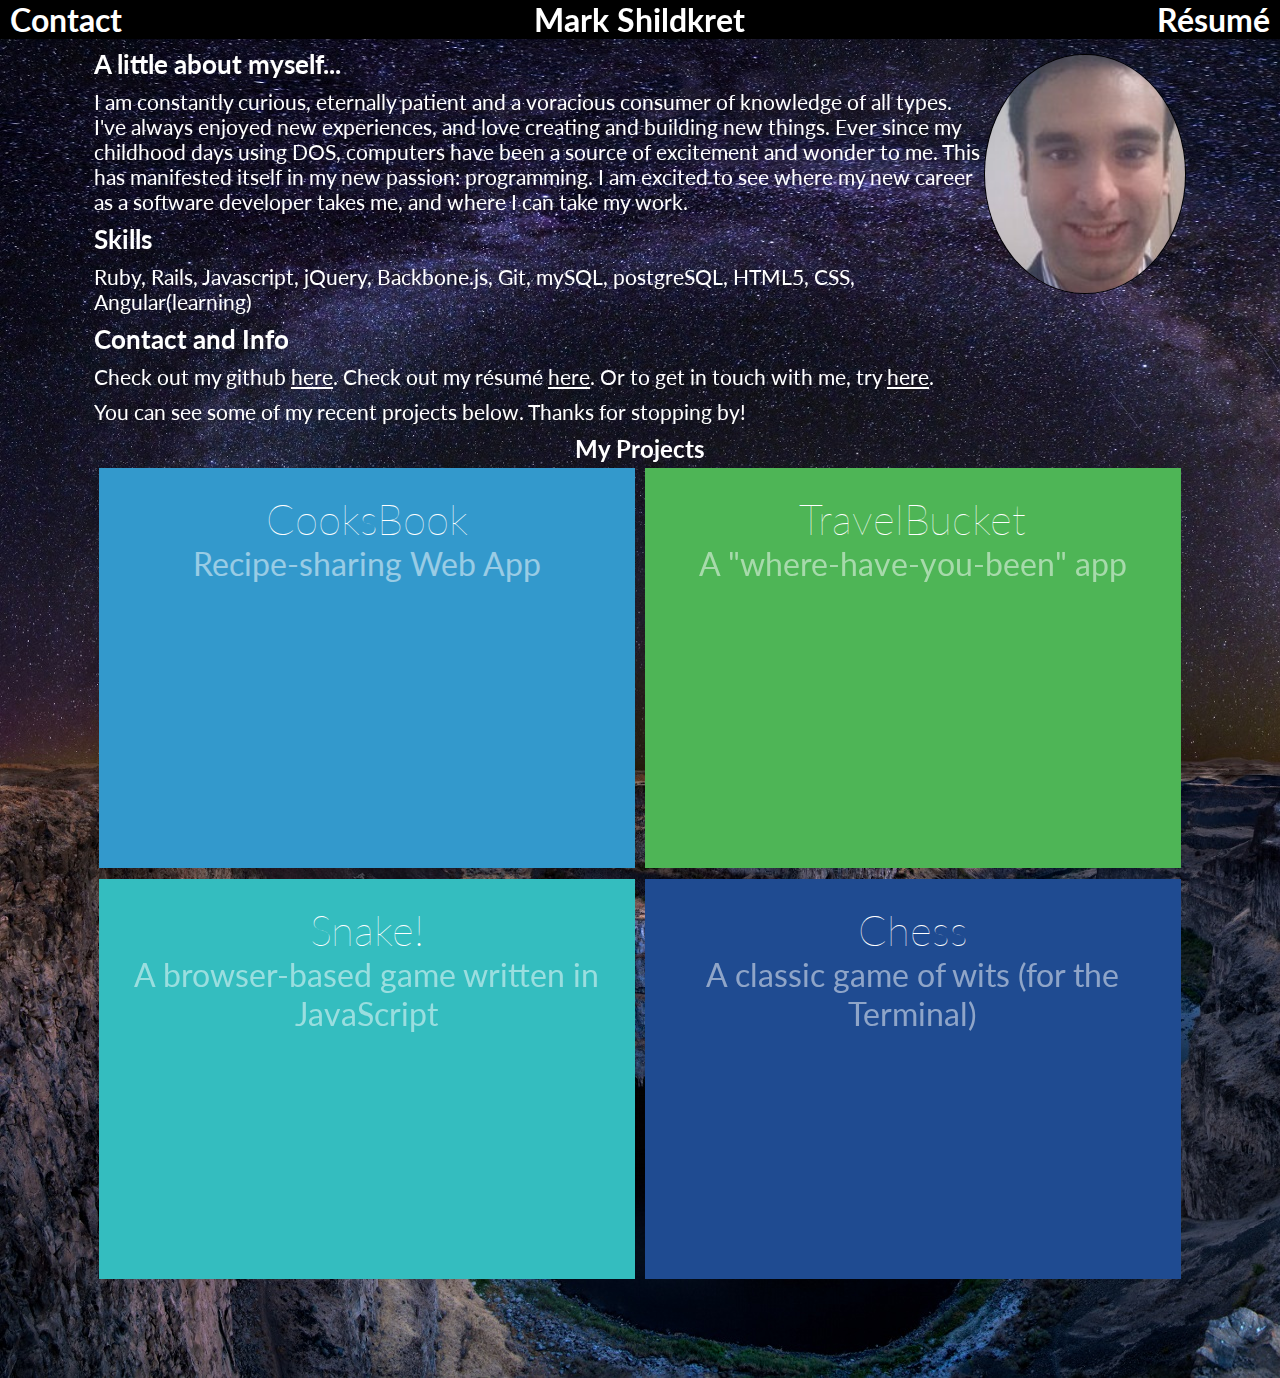
<file: index.html>
<!DOCTYPE html>
<html lang="en">
	<head>
		<meta charset="UTF-8" />
		<meta http-equiv="X-UA-Compatible" content="IE=edge,chrome=1">
		<meta name="viewport" content="width=device-width, initial-scale=1.0">
		<link rel="shortcut icon" href="../favicon.ico">
		<link rel="stylesheet" type="text/css" href="css/default.css" />
		<link rel="stylesheet" type="text/css" href="css/component2.css" />
		<script src="js/modernizr.custom.js"></script>
	</head>
	<body class="clearfix">
		<img src="images/back.jpg"/>
		<header>
			<a class="l" href="mailto:markshild@gmail.com">Contact</a>
			Mark Shildkret
			<a class="r" href="images/MarkShildkret-resume.pdf">Résumé</a>
		</header>
			<div class="main">
				<section>
					<span class="res" href=""><img src="images/me.jpg" alt="Hey There!" /></span>
				</section>
				<h4>A little about myself... </h4>
				<p>
					I am constantly curious, eternally patient and a voracious consumer of knowledge of all types. I've always enjoyed new experiences, and love creating and building new things. Ever since my childhood days using DOS, computers have been a source of excitement and wonder to me. This has manifested itself in my new passion: programming. I am excited to see where my new career as a software developer takes me, and where I can take my work.
				</p>
				<h4>Skills</h4>
				<p>
					Ruby, Rails, Javascript, jQuery, Backbone.js, Git, mySQL, postgreSQL, HTML5, CSS, Angular(learning)
				</p>
				<h4>Contact and Info</h4>
				<p class="me">
					Check out my github <a href="http://www.github.com/markshild">here</a>. Check out my résumé <a href="images/MarkShildkret-resume.pdf">here</a>. Or to get in touch with me, try <a href="mailto:markshild@gmail.com">here</a>.
				</p>
				<p>
					You can see some of my recent projects below. Thanks for stopping by!
				</p>
				<h2>My Projects</h2>
				<ul id="rb-grid" class="rb-grid clearfix">
					<li class="icon-clima-2">
						<h3>CooksBook</h3><span class="rb-temp">Recipe-sharing Web App</span>
						<div class="rb-overlay">
							<span class="rb-close">close</span>
							<div class="rb-week">
								<div><span class="rb-city">CooksBook</span><p class="text">A RESTful Rails/Backbone web app. Visit and click around! <a data="link" href="http://www.cooksbook.me/"><img src="images/cook.png"/></a></p></div>

							</div>
						</div>
					</li>
					<li class="icon-clima-3">
						<h3>TravelBucket</h3><span class="rb-temp">A "where-have-you-been" app</span>
						<div class="rb-overlay">
							<span class="rb-close">close</span>
							<div class="rb-week">
								<div><span class="rb-city">TravelBucket</span><p class="text">A fun and interactive world travel bucket list tracker. With interactive map and leaderboard<a href="https://travelbucket.herokuapp.com"><img src="images/travel.png"/></a></p></div>
							</div>
						</div>
					</li>
					<li class="icon-clima-1">
						<h3>Snake!</h3><span class="rb-temp">A browser-based game written in JavaScript</span>
						<div class="rb-overlay">
							<span class="rb-close">close</span>
							<div class="rb-week">
								<div><span class="rb-city">Snake</span></span><p class="text">Enter the garden...eat the forbidden fruit...<a href="http://www.markshild.com/snake"><img src="images/snake.png"/></a></p></div>
							</div>
						</div>
					</li>
					<li class="icon-clima-4">
						<h3>Chess</h3><span class="rb-temp">A classic game of wits (for the Terminal)</span>
						<div class="rb-overlay">
							<span class="rb-close">close</span>
							<div class="rb-week">
								<div><span class="rb-city">Chess</span><p class="text">Chess. Written in Ruby. Loved by all. Visit the page and follow the ReadMe for instructions<a href="https://github.com/markshild/Chess.git"><img src="images/chess.png"/></a></p></div>
							</div>
						</div>
					</li>
				</ul>

			</div>
		</div><!-- /container -->
		<script src="http://ajax.googleapis.com/ajax/libs/jquery/1.8.3/jquery.min.js"></script>
		<script src="js/jquery.fittext.js"></script>
		<script src="js/boxgrid.example2.js"></script>
		<script>
			$(function() {

				Boxgrid.init();

			});
		</script>
	</body>
</html>
</file>
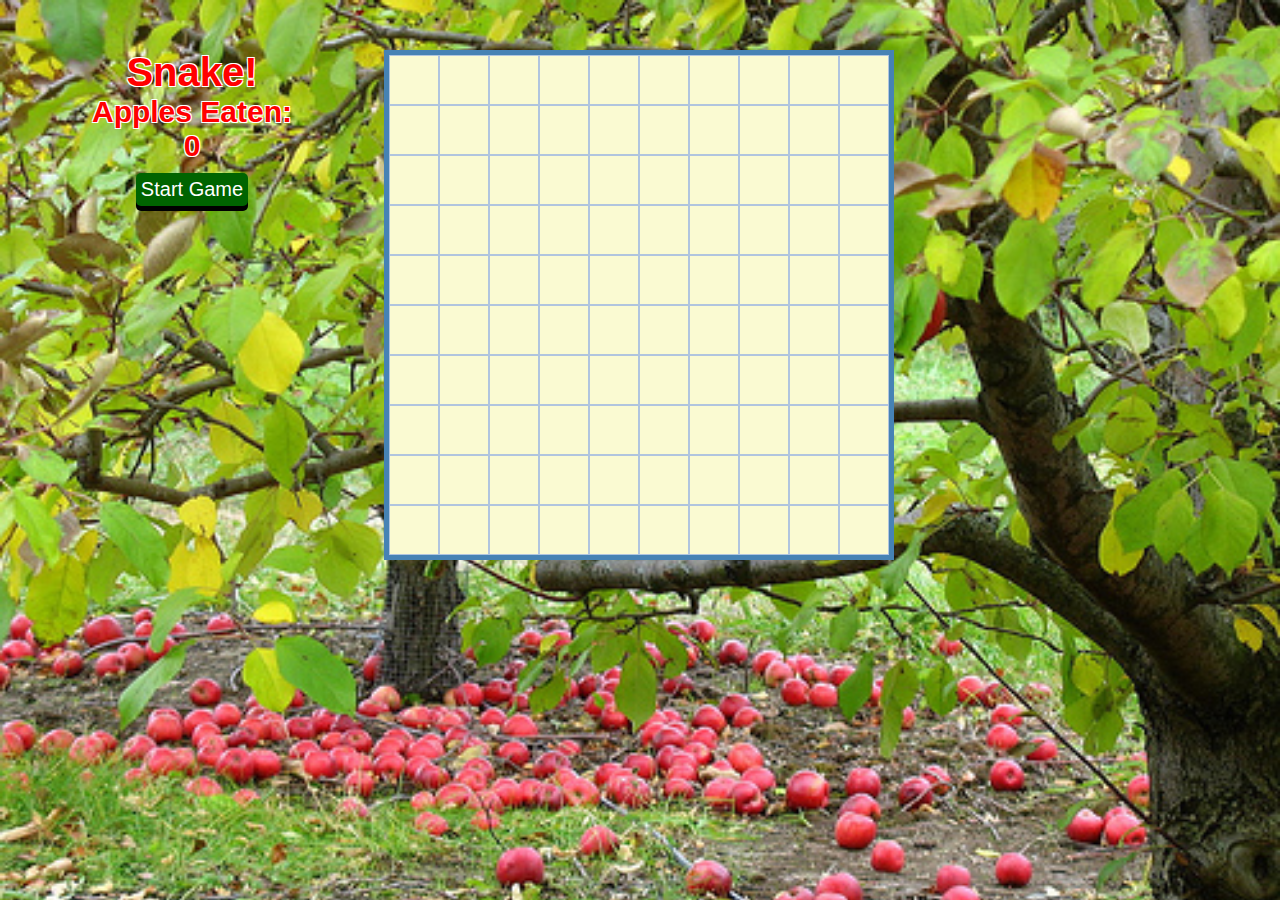
<file: snake/index.html>
<!DOCTYPE html>
<html>
  <head>
    <meta charset="utf-8">
    <title>Snakey Snake</title>

    <style>
      html, body, section, ul, li, h2, h3, div{
        padding: 0;
        margin: 0;
        border: 0;
        font-family: Futura, 'Trebuchet MS', Arial, sans-serif;
      }

      html {
        height: 100%;
      }

      body{
        background-image: url("css/background.jpeg");
        -webkit-background-size: cover;
        -moz-background-size: cover;
        -o-background-size: cover;
        background-size: cover;
        height: 100%;
      }

      .group:after {
        content: "";
        display: block;
        clear: both;
      }

      .side {
        float: left;
        width: 30%;
        display: block;
        margin-top: 50px;
      }

      button.start {
        background: darkgreen;
        border: none;
        color: white;
        font-size: 20px;
        padding: 5px 5px;
        display: block;
        margin: 10px auto;
        border-radius: 5px;
        box-shadow: 0 5px black;
        cursor: pointer;
        outline: none;
      }

      button.start:active {
        outline: none;
        position: relative;
        top: 5px;
        box-shadow: none;
      }

      h2 {
        margin: 10px 0 5px 0 auto;
        font-size: 40px;
        color: red;
        display: box;
        text-align: center;
        text-shadow:
        -1px -1px 0 white,
        1px -1px 0 white,
        -1px 1px 0 white,
        1px 1px 0 white;
      }

      h3 {
        font-size: 30px;
        text-align: center;
        color: red;
        text-shadow:
        -1px -1px 0 white,
        1px -1px 0 white,
        -1px 1px 0 white,
        1px 1px 0 white;

      }

      ul {
        height: 500px;
        margin: 50px auto;
        list-style: none;
        width: 500px;
        border: 5px solid steelblue;
        float: left;
        display: block;
      }


      li {
        height: 48px;
        width: 48px;
        float: left;
        border: 1px solid lightsteelblue;
        background: lightgoldenrodyellow;
      }

      li.apple {
        background-image: url("css/apple.png");
        background-size: cover;
      }

      li.snake {
        background-image: url("css/snake.png");
        background-size: 48px 48px;
      }

      li.s-snake {
        background-image: url("css/Snake__Head.png");
        background-size: 48px 48px;
        -webkit-transform: rotate(180deg);
        -moz-transform: rotate(180deg);
        -o-transform: rotate(180deg);
        -ms-transform: rotate(180deg);
        transform: rotate(180deg);
      }

      li.n-snake {
        background-image: url("css/Snake__Head.png");
        background-size: 48px 48px;
      }

      li.w-snake {
        background-image: url("css/Snake__Head.png");
        background-size: 48px 48px;
        -webkit-transform: rotate(270deg);
        -moz-transform: rotate(270deg);
        -o-transform: rotate(270deg);
        -ms-transform: rotate(270deg);
        transform: rotate(270deg);
      }

      li.e-snake {
        background-image: url("css/Snake__Head.png");
        background-size: 48px 48px;
        -webkit-transform: rotate(90deg);
        -moz-transform: rotate(90deg);
        -o-transform: rotate(90deg);
        -ms-transform: rotate(90deg);
        transform: rotate(90deg);
      }



    </style>
  </head>

  <body class="group">
    <script src="js/jquery-2.1.1.js"></script>

    <script src="js/snake.js"></script>
    <script src="js/snake-view.js"></script>
    <section class="side">

      <h2>Snake!</h2>
      <h3>Apples Eaten: <div>0</div></h3>
      <button class="start">Start Game</button>
    </section>
      <ul class="group">



      </ul>




    <script>
      $(document).on("ready", function(){

        for (var i = 0; i < 100; i++) {
          var $newLi = $("<li>");
          $newLi.data("pos", [Math.floor(i / 10), i % 10]);
          $("ul").append($newLi);
        }

        var view = new Snakey.View($("pre"));
        $('button.start').on('click', function () {
          view.start();
          this.remove();
        });
      });
    </script>
  </body>
</html>
</file>
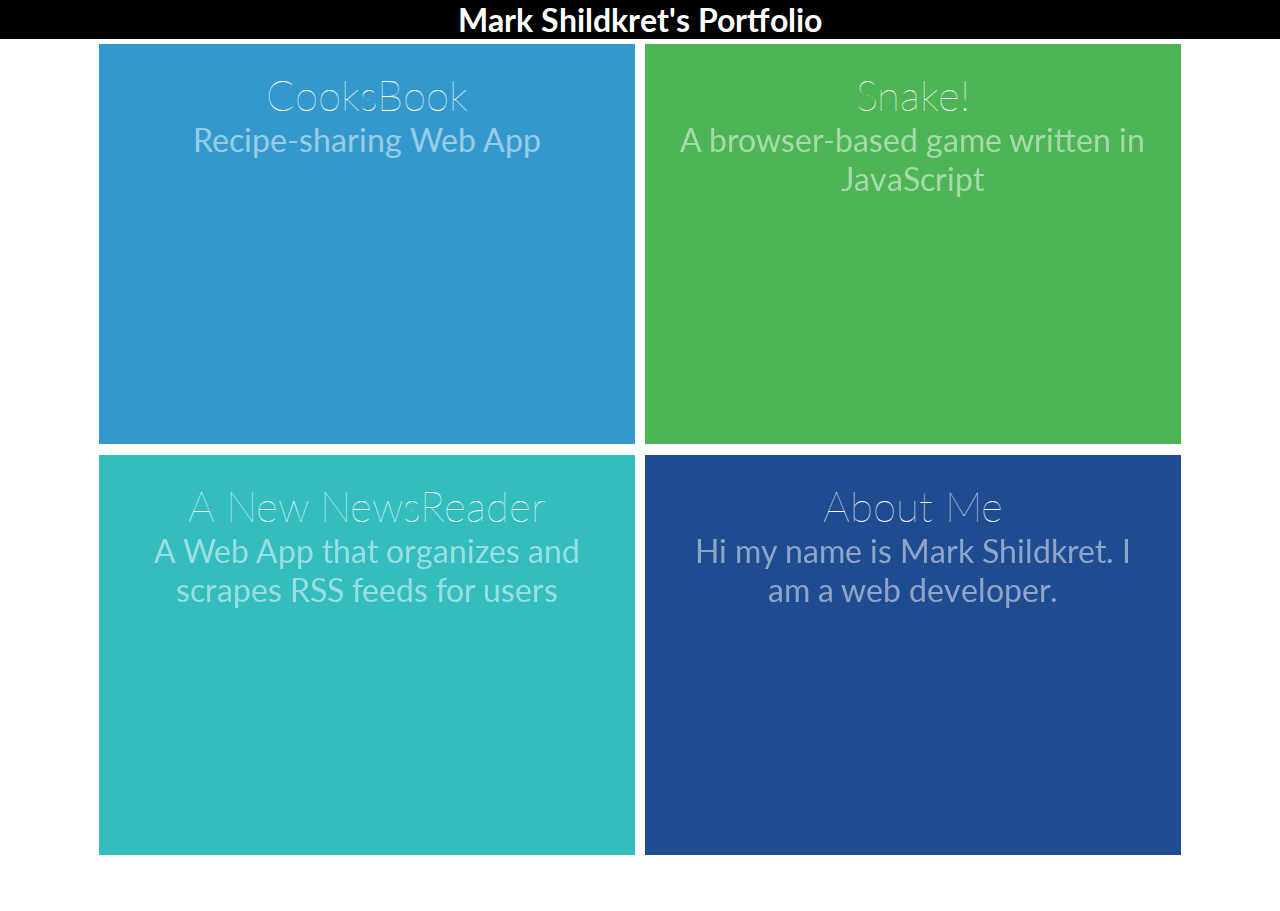
<file: index2.html>
<!DOCTYPE html>
<html lang="en">
	<head>
		<meta charset="UTF-8" />
		<meta http-equiv="X-UA-Compatible" content="IE=edge,chrome=1">
		<meta name="viewport" content="width=device-width, initial-scale=1.0">
		<link rel="shortcut icon" href="../favicon.ico">
		<link rel="stylesheet" type="text/css" href="css/default.css" />
		<link rel="stylesheet" type="text/css" href="css/component2.css" />
		<script src="js/modernizr.custom.js"></script>
	</head>
	<body>
		<header>
			Mark Shildkret's Portfolio
		</header>
			<div class="main">

				<ul id="rb-grid" class="rb-grid clearfix">
					<li class="icon-clima-2">
						<h3>CooksBook</h3><span class="rb-temp">Recipe-sharing Web App</span>
						<div class="rb-overlay">
							<span class="rb-close">close</span>
							<div class="rb-week">
								<div><span class="rb-city">CooksBook</span><p class="text">A RESTful Rails/Backbone web app. Visit and click around! <a data="link" href="http://www.cooksbook.me/">CooksBook</a></p></div>

							</div>
						</div>
					</li>
					<li class="icon-clima-1">
						<h3>Snake!</h3><span class="rb-temp">A browser-based game written in JavaScript</span>
						<div class="rb-overlay">
							<span class="rb-close">close</span>
							<div class="rb-week">
								<div><span class="rb-city">Project 2</span></span><p class="text">Description</p></div>
							</div>
						</div>
					</li>
					<li class="icon-clima-4">
						<h3>A New NewsReader</h3><span class="rb-temp">A Web App that organizes and scrapes RSS feeds for users</span>
						<div class="rb-overlay">
							<span class="rb-close">close</span>
							<div class="rb-week">
								<div><span class="rb-city">A New NewsReader</span><p class="text">Blah Blah</p></div>
							</div>
						</div>
					</li>
					<li class="icon-clima-1">
						<h3>About Me</h3><span class="rb-temp">Hi my name is Mark Shildkret. I am a web developer.</span>
						<div class="rb-overlay">
							<span class="rb-close">close</span>
							<div class="rb-week">
								<div><span class="rb-city">About Me</span><p class="text">Description</p></div>
							</div>
						</div>
					</li>

				</ul>

			</div>
		</div><!-- /container -->
		<script src="http://ajax.googleapis.com/ajax/libs/jquery/1.8.3/jquery.min.js"></script>
		<script src="js/jquery.fittext.js"></script>
		<script src="js/boxgrid.example2.js"></script>
		<script>
			$(function() {

				Boxgrid.init();

			});
		</script>
	</body>
</html>
</file>
<file: css/default.css>
/* General Demo Style */
@import url(http://fonts.googleapis.com/css?family=Lato:100,400,700,900);

html { height: 100%; font-size: 100%;}

*,
*:after,
*:before {
	-webkit-box-sizing: border-box;
	-moz-box-sizing: border-box;
	box-sizing: border-box;
	padding: 0;
	margin: 0;
}

/* Clearfix hack by Nicolas Gallagher: http://nicolasgallagher.com/micro-clearfix-hack/ */
.clearfix:before,
.clearfix:after {
    content: " ";
    display: table;
}

.clearfix:after {
    clear: both;
}

.clearfix {
    *zoom: 1;
}

body {
    font-family: 'Lato', Calibri, Arial, sans-serif;
    font-weight: 400;
    font-size: 1em;
    color: #333;
    overflow: scroll;
    overflow-x: hidden;
		min-width: 600px;
}

a {
	color: #555;
	text-decoration: none;
}

.container {
	width: 100%;
	position: relative;
}

.main,
.container > header {
	width: 90%;
	max-width: 76em;
	margin: 0 auto;
	padding: 0 1.875em 3.125em 1.875em;
}

.container > header {
	padding: 1.875em;
}

.container > header h1 {
	font-size: 2.125em;
	line-height: 1.3;
	margin: 0;
	font-weight: 700;
	color: #333;
	float: left;
}

.container > header h1 span {
	display: block;
	font-size: 10px;
	font-weight: 1px;
}

/* Header Style */
.codrops-top {
	line-height: 2.5;
	font-size: 0.688em;
	background: #fff;
	background: rgba(255, 255, 255, 0.5);
	text-transform: uppercase;
	z-index: 9999;
	position: relative;
	box-shadow: 1px 0px 2px rgba(0,0,0,0.2);
}

.codrops-top a {
	padding: 0 1em;
	letter-spacing: 0.1em;
	color: #333;
	display: inline-block;
}

.codrops-top a:hover {
	background: rgba(255,255,255,0.8);
	color: #000;
}

.codrops-top span.right {
	float: right;
}

.codrops-top span.right a {
	float: left;
	display: block;
}

/* Demo Buttons Style */
.codrops-demos {
	float: right;
	padding-top: 0.625em;
}

.codrops-demos a {
    display: inline-block;
    margin: 0.625em;
    color: #666;
    font-weight: 700;
    font-size: 90%;
    line-height: 2;
    border-bottom: 4px solid transparent;
}

.codrops-demos a:hover {
	color: #000;
	border-color: #000;
}

.codrops-demos a.current-demo,
.codrops-demos a.current-demo:hover {
	color: #aaa;
	border-color: #aaa;
}

.support-note {
	clear: both;
}

.support-note span{
	color: #ac375d;
	display: none;
	font-weight: bold;
	text-align: center;
	padding: 0.313em 0;
}
</file>
<file: css/component2.css>
header {
	text-align: center;
	margin: auto;
	font-size: 2em;
	font-weight: 700;
	background: black;
	color: white;
}

html body > img {
	z-index: -5;
	position: absolute;
	width: auto;
	min-height: 100%;

}

h4 {
	font-size: 1.6em;
	margin: 10px 0 10px 0;
	color: white;
}

section span {
	display: block;
	border-radius: 50%;
	border: 1px solid black;
	float: right;
	height: 15em;
	margin-top: 5px;
	overflow: hidden;
	postion: relative;
}

section span img {
	display: block;
	height: 100%;
	width: auto;
}

section {
	color: white;
}

p {
	margin-bottom: 10px;
	display: block;
	color: white;
	font-size: 1.3em;
}

p a {
	width: 80%;
	display: block;
	margin: 20px auto;

}

span.res {
	positon: relative;
}


.l {
	float: left;
	color: white;
	margin-left: 10px;
}

.r {
	float: right;
	color: white;
	margin-right: 10px;
}

.text a {
	opacity: .5;
	-webkit-transition: opacity 1s ease-in-out;
	-moz-transition: opacity 1s ease-in-out;
	-o-transition: opacity 1s ease-in-out;
	transition: opacity 1s ease-in-out;
}

.text a:hover {
	opacity: 1;
	-webkit-transition: opacity 1s ease-in-out;
	-moz-transition: opacity 1s ease-in-out;
	-o-transition: opacity 1s ease-in-out;
	transition: opacity 1s ease-in-out;
}

.me a {
	width: auto;
	display: inline-block;
	margin: 0 0;
	color: white;
	text-decoration: underline;
	-webkit-transform: translateZ(0);
	transform: translateZ(0);
	box-shadow: 0 0 1px rgba(0, 0, 0, 0);
	-webkit-backface-visibility: hidden;
	backface-visibility: hidden;
	-moz-osx-font-smoothing: grayscale;
}

.me a:hover {
	-webkit-animation-name: hvr-pop;
	animation-name: hvr-pop;
	-webkit-animation-duration: 1s;
	animation-duration: 1s;
	-webkit-animation-timing-function: linear;
	animation-timing-function: linear;
	-webkit-animation-iteration-count: 1;
	animation-iteration-count: 1;
}

@-webkit-keyframes hvr-pop {
	50% {
		-webkit-transform: scale(1.2);
		transform: scale(1.2);
	}
}

@keyframes hvr-pop {
	50% {
		-webkit-transform: scale(1.2);
		transform: scale(1.2);
	}
}

.me a.res {
	display: inline-block;
	height: auto;
	width: 4em;
	float: right;
	margin-right: 20px;
	position: relative;
}

.me a.res span {
	color: white;
	text-decoration: underline;
	position: absolute;
	top: calc(-1em - 3px);
	left: 50%;
	transform: translatex(-50%);
}

.me a.res img.resume {
	display: block;
	width: 100%;
	height: auto;
}

a img {
	width: 100%;
	height: auto;
}

h2 {
	text-align: center;
	color: white;
}

.rb-grid {
	list-style: none;
	text-align: center;
	margin: 0 auto;
}

.rb-grid li {
	width: 49%;
	height: 25em;
	margin: 0.5%;
	background: #8CC7DF;
	color: #fff;
	display: block;
	float: left;
	padding: 1.6em;
	cursor: pointer;
	position: relative;
}

.rb-grid li h3 {
	font-size: 2.6em;
	font-weight: 100;
}


.rb-temp {
	display: block;
	font-size: 2em;
	opacity: 0.5;
	-webkit-transition: opacity 0.3s ease-in-out;
	-moz-transition: opacity 0.3s ease-in-out;
	transition: opacity 0.3s ease-in-out;
}

.rb-grid li:hover .rb-temp {
	opacity: 1;
}

.rb-overlay {
	opacity: 0;
	position: fixed;
	top: 0;
	left: 0;
	width: 100%;
	height: 100%;
	background: #444;
	-webkit-transition: opacity 0.4s ease, -webkit-transform 0.4s ease, clip 0.4s ease;
	-moz-transition: opacity 0.4s ease, -moz-transform 0.4s ease, clip 0.4s ease;
	transition: opacity 0.4s ease, transform 0.4s ease, clip 0.4s ease;
	z-index: -1;
	pointer-events: none;
	cursor: default;
}

.rb-close {
	position: absolute;
	top: 0.4em;
	right: 0.4em;
	width: 2em;
	height: 2em;
	text-indent: -9000px;
	cursor: pointer;
	z-index: 1000;
}

.rb-close::before {
	content: 'x';
	font-weight: 100;
	position: absolute;
	top: 0;
	left: 0;
	width: 100%;
	height: 100%;
	font-size: 3em;
	line-height: 0.6;
	text-align: center;
	text-indent: 0px;
}

.rb-week {
	width: 100%;
	height: 100%;
}

.rb-week > div {
	width: 100%;
	height: 100%;
	float: left;
	position: relative;
	padding: 0 0 3% 0;
}

.rb-week span {
	padding: 0 0 1% 0;
	font-size: 1em;
	font-weight: 100;
	display: block;
	margin: 1% auto;
	height: 30%;
	width: 50%;
	line-height: 0.8;
}

.rb-week span.rb-city {
	font-weight: 700;
	padding: 1% 5%;
	font-size: 1em;
	line-height: 1.2;
}

.rb-week p.text {
	font-size: 3em;
	display: block;
}

.rb-week p.text a {
	width: 60%;
	height: auto;
}

/* Colors */

/* Grid */
.rb-grid li:nth-child(1) { background: #3399CC; }
.rb-grid li:nth-child(2) { background: #4EB556; }
.rb-grid li:nth-child(3) { background: #34BDBF; }
.rb-grid li:nth-child(4) { background: #1F4B91; }


/* Overlay Columns */
.rb-grid li:nth-child(1) .rb-week > div:nth-child(1) { background: #3399CC; }


.rb-grid li:nth-child(2) .rb-week > div:nth-child(1) { background: #4EB556; }


.rb-grid li:nth-child(3) .rb-week > div:nth-child(1) { background: #34BDBF; }


.rb-grid li:nth-child(4) .rb-week > div:nth-child(1) { background: #1F4B91; }



@media screen and (max-width: 63.125em) {

	.rb-grid li {
		width: 100%;
		height: 10em;
		text-align: left;
	}

	.rb-grid li > div {
		text-align: center;
	}
}
</file>
